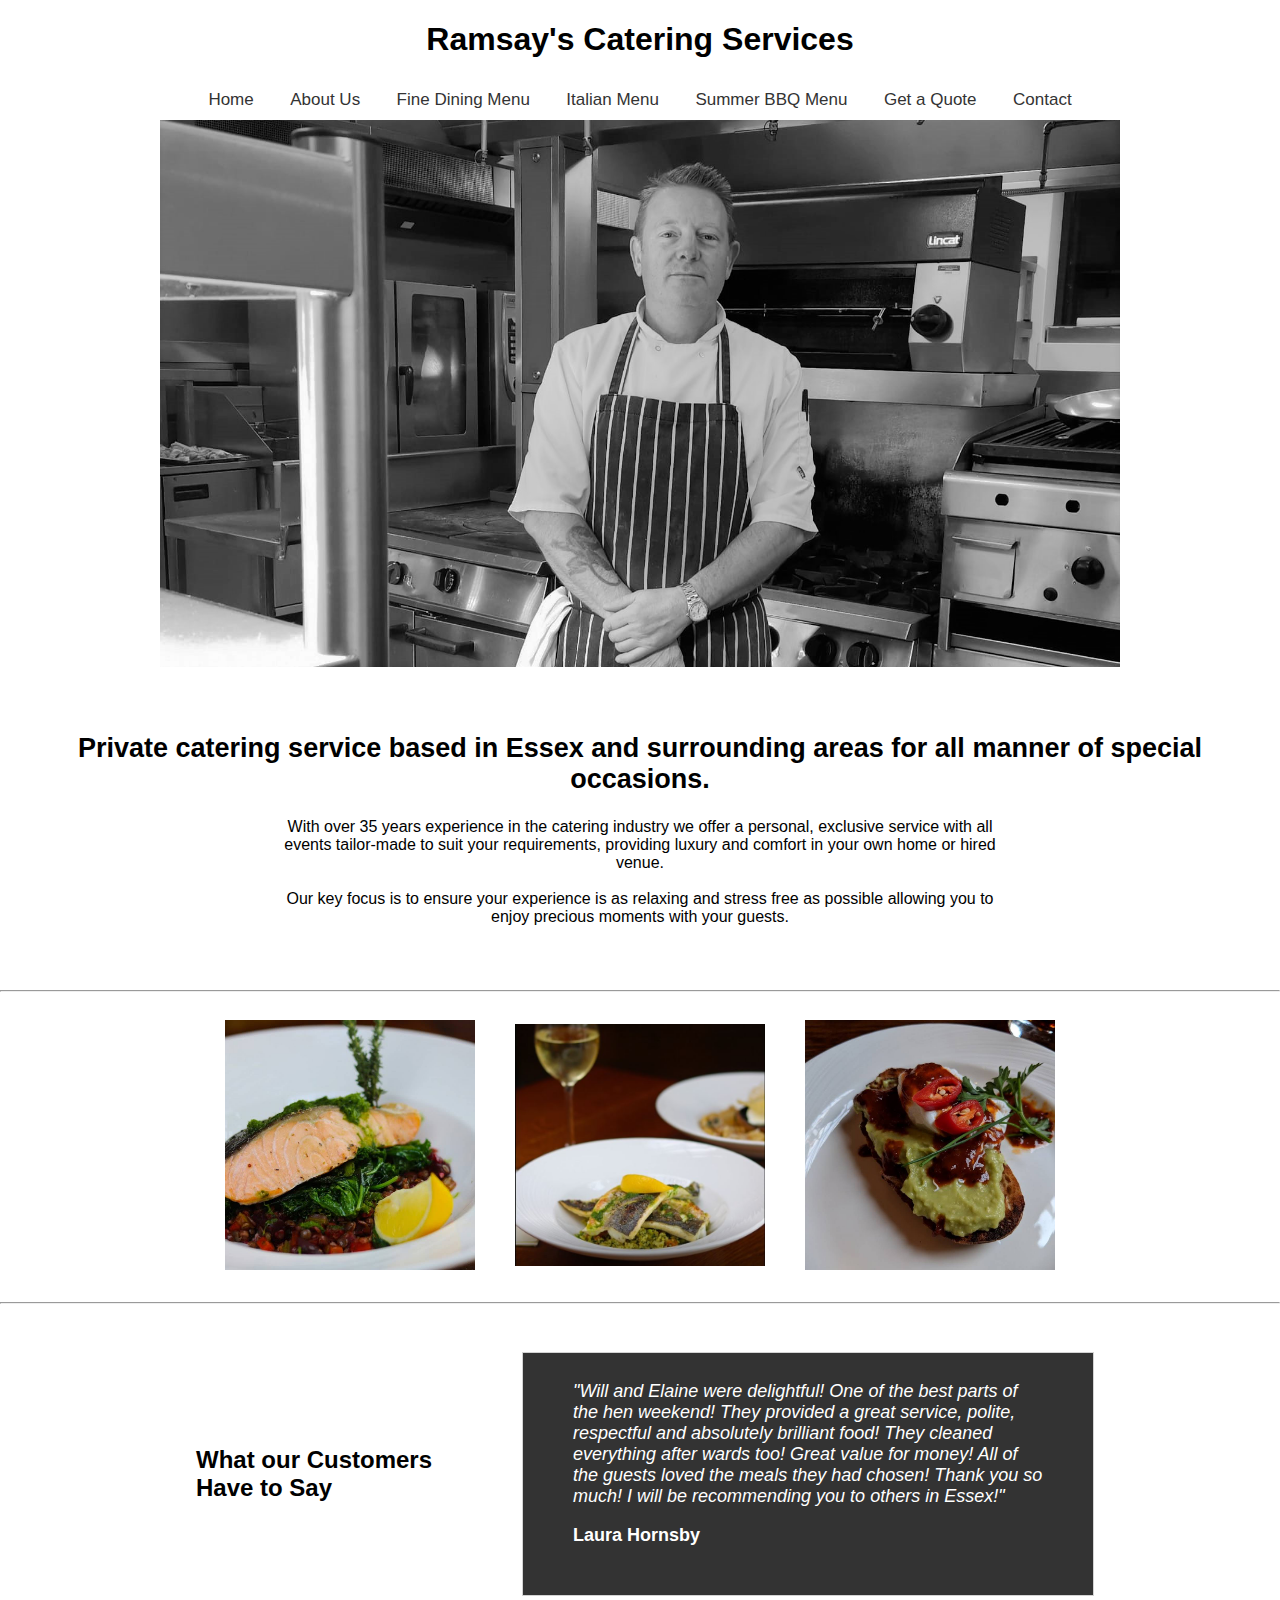
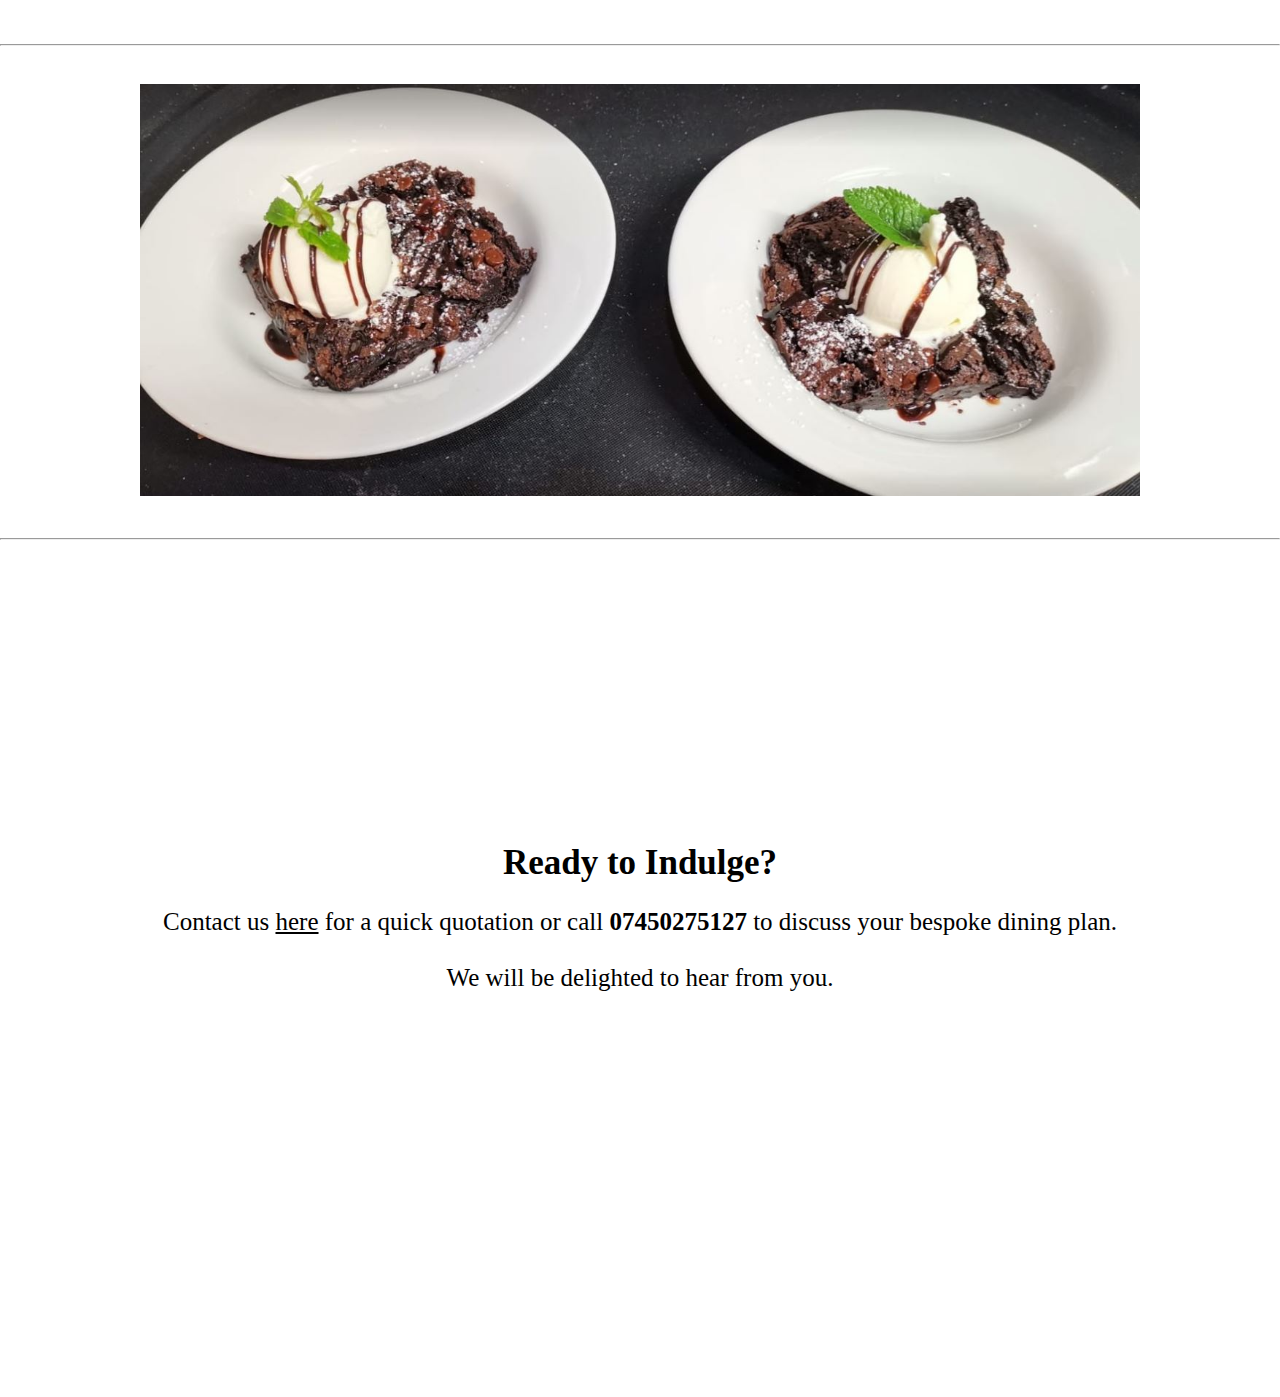
<file: index.html>
<!DOCTYPE html>
<html>
<head>
<title>Ramsay's Catering Services</title>
<link rel="icon" href="imgs/chefhat.png" type="image/png">
<meta name="viewport" content="width=device-width, initial-scale=1">
<link rel="stylesheet" href="https://cdnjs.cloudflare.com/ajax/libs/font-awesome/4.7.0/css/font-awesome.min.css">
<link rel="stylesheet" href="main.css">
<script src="functions.js" type="text/javascript"></script>	
</head>
<style>
.image {
  animation: fadeIn 5s;
}

@keyframes fadeIn {
  from {
    opacity: 0;
  }
  to {
    opacity: 1;
  }
}
</style>

<body>

<div class="headerContainer">
<div class="topnav" id="myTopnav">
  <h1>Ramsay's Catering Services</h1>
  <a href="index.html">Home</a>
  <a href="about.html">About Us</a>

      <a href="menu1.html">Fine Dining Menu</a>
	  <a href="menu3.html">Italian Menu</a>
      <a href="menu2.html">Summer BBQ Menu</a>

  <a href="quoteForm.html">Get a Quote</a>
  <a href="#Contact">Contact</a>
  <a href="javascript:void(0);" style="font-size:15px;" class="icon" onclick="myFunction()">&#9776;</a>
  </div>
  </div>

					<div class="banner" id="image">
						<div class="image">
						  <img src="imgs\mainPic.jpeg" alt="Private chef for catering events in Essex">
							</div>
						</div>
						
						
							<div class="text">
								<h2> Private catering service based in Essex and surrounding areas
								for all manner of special occasions.</h2>
								
								<div class="paraText">
								<p>With over 35 years experience in the catering industry we offer a personal, exclusive service with all events tailor-made to suit your requirements, providing luxury and comfort in your own home or hired venue.
								<br><br> Our key focus is to ensure your experience is as relaxing and stress free as possible allowing you to enjoy precious moments with your guests.
								</p>
						</div>
						</div>
						<hr>
						
					<div class="row">
  <div class="column">
    <img src="imgs/img1.jpg" alt="Salmon dish created by Chef Ramsay, private chef in Essex" style="width:100%">
  </div>
  <div class="column">
    <img src="imgs/Capture.JPG" alt="Sea Bass dish created by Chef Ramsay, private chef in Essex" style="width:100%">
	</div>
	 <div class="column">
    <img src="imgs/img4.jpg" alt="Guacamole, burrata, balsamic on toast - created by Chef Ramsay, private chef in Essex" style="width:100%">
  </div>
  </div>

<hr>

	<div class="row2">
	<div class="column2" style="font-family: Century Gothic, Sans-Serif;
								padding:10px;
								margin:40px;
								float:left;">
				<h2>What our Customers <br>Have to Say</h2></div>
		<div class="column2" style=
					"background:#333;
					max-width:550px;
					float:right;
					font-family: Century Gothic, Sans-Serif;
					font-size:18px;
					color:white;
					padding:10px;
					border:1px solid lightgray;
					margin:40px;">
					<blockquote><i>"Will and Elaine were delightful! One of the best parts of the hen weekend! 
					They provided a great service, polite, respectful and absolutely brilliant food! 
					They cleaned everything after wards too! Great value for money! 
					All of the guests loved the meals they had chosen! Thank you so much! 
					I will be recommending you to others in Essex!"</i><p><strong>Laura Hornsby</strong></p></blockquote><br></div>
								</div>
<hr>
							
<div style="margin-left:auto;margin-right:auto;padding:30px; max-width:1000px;">
<img src="imgs/dessert.JPG" alt="Hot fudge brownie with ice cream - created by Chef Ramsay, private chef in Essex">
</div>

<hr>

<h1 id="Contact" style="font-size:35px;font-family:Century Gothic, Sans-Sans-Serif;text-align:center;padding-top:280px;">Ready to Indulge?</h1>
<p style="font-size:25px;font-family:Century Gothic, Sans-Sans-Serif;text-align:center;padding-bottom:380px;">Contact us <a href="quoteForm.html" style="color:black">here</a> for a quick quotation or call <strong>07450275127</strong> to discuss your bespoke dining plan.
<br><br>We will be delighted to hear from you.</p>

<script>

var header = document.getElementById('image');

function fadeOutOnScroll(element) {
  if (!element) {
    return;
  }
  
  var distanceToTop = window.pageYOffset + element.getBoundingClientRect().top;
  var elementHeight = element.offsetHeight;
  var scrollTop = document.documentElement.scrollTop;
  
  var opacity = 1;
  
  if (scrollTop > distanceToTop) {
    opacity = 1 - (scrollTop - distanceToTop) / elementHeight;
  }
  
  if (opacity >= 0) {
    element.style.opacity = opacity;
  }
}

function scrollHandler() {
  fadeOutOnScroll(header);
}

window.addEventListener('scroll', scrollHandler);

</script>

</body>
</html>
</file>
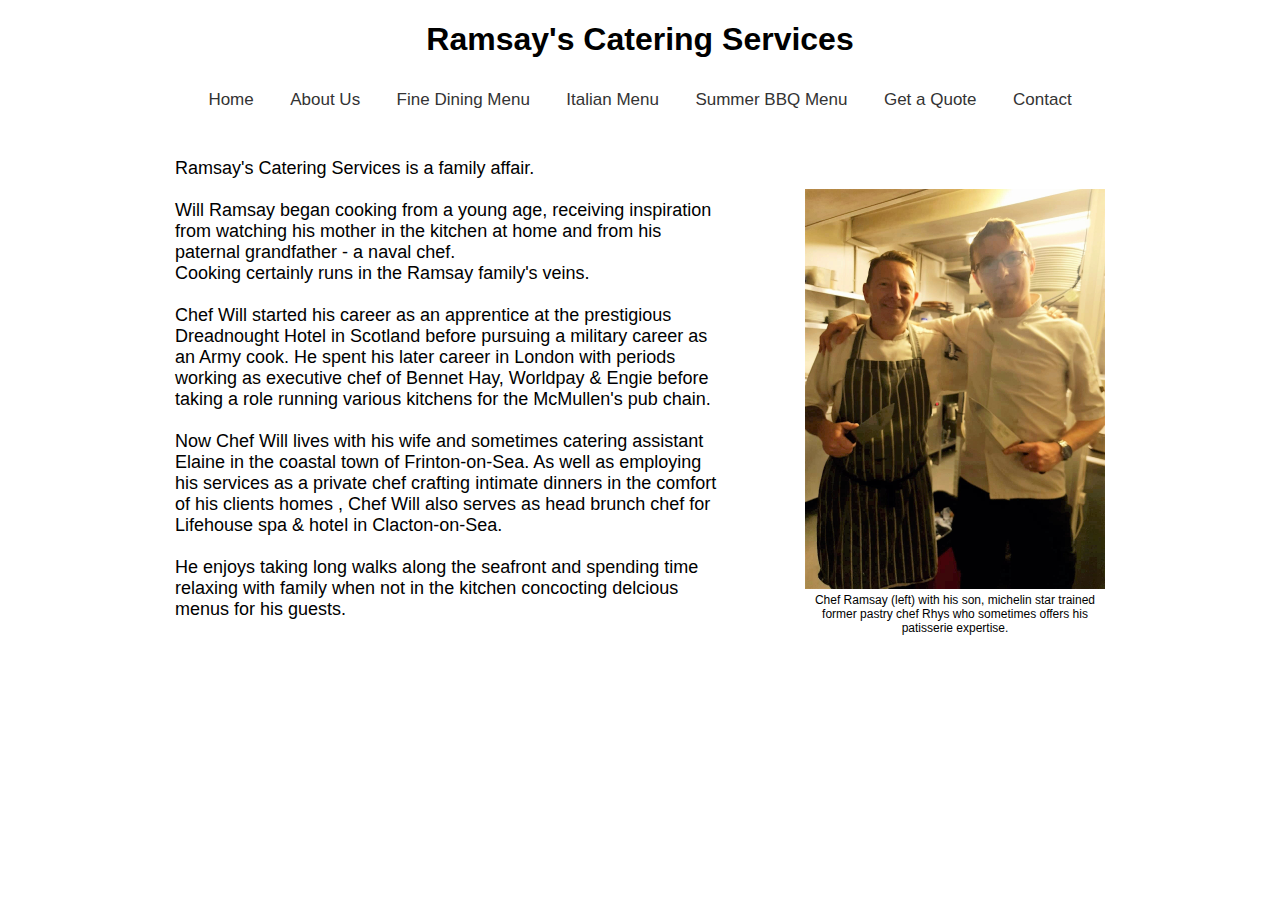
<file: about.html>
<!DOCTYPE html>
<html>
<head>
<title>Ramsay's Catering Services - About</title>
<link rel="icon" href="imgs/chefhat.png" type="image/png">
<meta name="viewport" content="width=device-width, initial-scale=1">
<link rel="stylesheet" href="https://cdnjs.cloudflare.com/ajax/libs/font-awesome/4.7.0/css/font-awesome.min.css">
<link rel="stylesheet" href="main.css">
<script src="functions.js" type="text/javascript"></script>	
</head>
<body>

<div class="headerContainer">
<div class="topnav" id="myTopnav">
  <h1>Ramsay's Catering Services</h1>
  <a href="index.html">Home</a>
  <a href="about.html">About Us</a>

      <a href="menu1.html">Fine Dining Menu</a>
	  <a href="menu3.html">Italian Menu</a>
      <a href="menu2.html">Summer BBQ Menu</a>

  <a href="quoteForm.html">Get a Quote</a>
  <a href="index.html#Contact">Contact</a>
  <a href="javascript:void(0);" style="font-size:15px;" class="icon" onclick="myFunction()">&#9776;</a>
  </div>
  </div>
  
<div class="row2">
		<div class="column2" style=
					"background:#ffffff;
					max-width:550px;
					float:right;
					font-family: Century Gothic, Sans-Serif;
					font-size:18px;
					color:black;
					padding-top:100px;
					margin:40px;">
					<p>Ramsay's Catering Services is a family affair. <br>
					<br>Will Ramsay began cooking from a young age, receiving inspiration from watching his mother in the kitchen at home and from his paternal grandfather - a naval chef.<br> Cooking certainly runs in the Ramsay family's veins. <br>
					<br>Chef Will started his career as an apprentice at the prestigious Dreadnought Hotel in Scotland before pursuing a military career as an Army cook. He spent his later career in London with periods working as executive chef of Bennet Hay, 
					Worldpay & Engie before taking a role running various kitchens for the McMullen's pub chain.<br>
					<br>Now Chef Will lives with his wife and sometimes catering assistant Elaine in the coastal town of Frinton-on-Sea. As well as employing his services as a private chef crafting intimate dinners in the comfort of his clients homes
					, Chef Will also serves as head brunch chef for Lifehouse spa & hotel in Clacton-on-Sea.<br>
					<br>He enjoys taking long walks along the seafront and spending time relaxing with family when not in the kitchen concocting delcious menus for his guests.</p>
					</div>
					<figure>
			<div class="column2" style="float:left; min-width:200px;max-width:300px; max-height:300px;">
				<img src="imgs/duo.jpg" alt="Private chef for catering events & special occasions in Essex">	
					<figcaption style="font-family:Century Gothic, Sans-Serif; text-align:center; font-size:12px;">Chef Ramsay (left) with his son, michelin star trained former pastry chef Rhys who sometimes offers his patisserie expertise.</figcaption>				

					</div>  
					</figure>
					
				
  
 </body>
 <html>
</file>
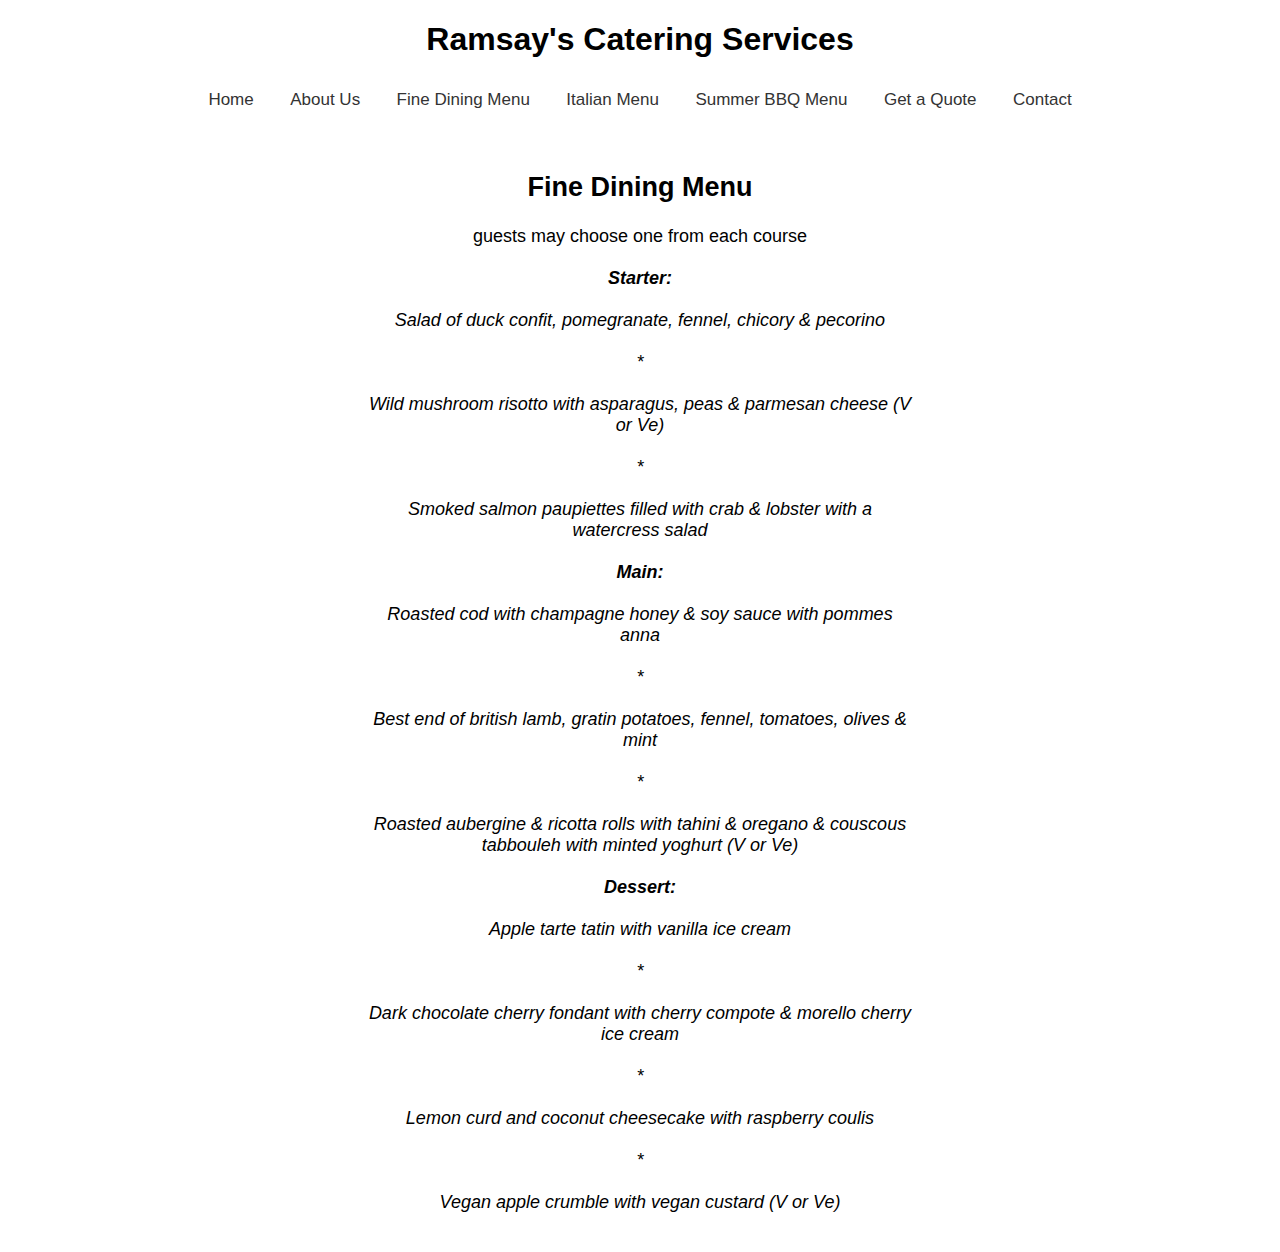
<file: menu1.html>
<!DOCTYPE html>
<html>
<head>
<title>Ramsay's Catering Services - Fine Dining Menu</title>
<link rel="icon" href="imgs/chefhat.png" type="image/png">
<meta name="viewport" content="width=device-width, initial-scale=1">
<link rel="stylesheet" href="https://cdnjs.cloudflare.com/ajax/libs/font-awesome/4.7.0/css/font-awesome.min.css">
<link rel="stylesheet" href="main.css">
<script src="functions.js" type="text/javascript"></script>	
</head>
<body>

<div class="headerContainer">
<div class="topnav" id="myTopnav">
  <h1>Ramsay's Catering Services</h1>
  <a href="index.html">Home</a>
  <a href="about.html">About Us</a>

      <a href="menu1.html">Fine Dining Menu</a>
	  <a href="menu3.html">Italian Menu</a>
      <a href="menu2.html">Summer BBQ Menu</a>

  <a href="quoteForm.html">Get a Quote</a>
  <a href="index.html#Contact">Contact</a>
  <a href="javascript:void(0);" style="font-size:15px;" class="icon" onclick="myFunction()">&#9776;</a>
  </div>
  </div>
  
<div style=			"background:#ffffff;
					max-width:550px;
					float:center;
					margin-right:auto;
					margin-left:auto;
					text-align:center;
					font-family: Century Gothic, Sans-Serif;
					font-size:18px;
					color:black;
					padding-top:150px;">
					<h2 id="menu3_title"><strong>Fine Dining Menu</strong></h2>
					<p id="menu3_content">guests may choose one from each course<br>
					<i><br><strong>Starter:</strong><br><br>
					Salad of duck confit, pomegranate, fennel, chicory & pecorino<br><br>*<br><br>
					Wild mushroom risotto with asparagus, peas & parmesan cheese (V or Ve)<br><br>*<br><br>
					Smoked salmon paupiettes filled with crab & lobster with a watercress salad<br><br>
					<strong>Main:</strong><br><br>
					Roasted cod with champagne honey & soy sauce with pommes anna<br><br>*<br><br>
					Best end of british lamb, gratin potatoes, fennel, tomatoes, olives & mint<br><br>*<br><br>
					Roasted aubergine & ricotta rolls with tahini & oregano & couscous tabbouleh with minted yoghurt (V or Ve)<br><br>
					<strong>Dessert:</strong><br><br>
					Apple tarte tatin with vanilla ice cream<br><br>*<br><br>
					Dark chocolate cherry fondant with cherry compote & morello cherry ice cream<br><br>*<br><br>
					Lemon curd and coconut cheesecake with raspberry coulis<br><br>*<br><br>
					Vegan apple crumble with vegan custard (V or Ve)<br><br></i></p>
					</div>
				
  
 </body>
 <html>
</file>
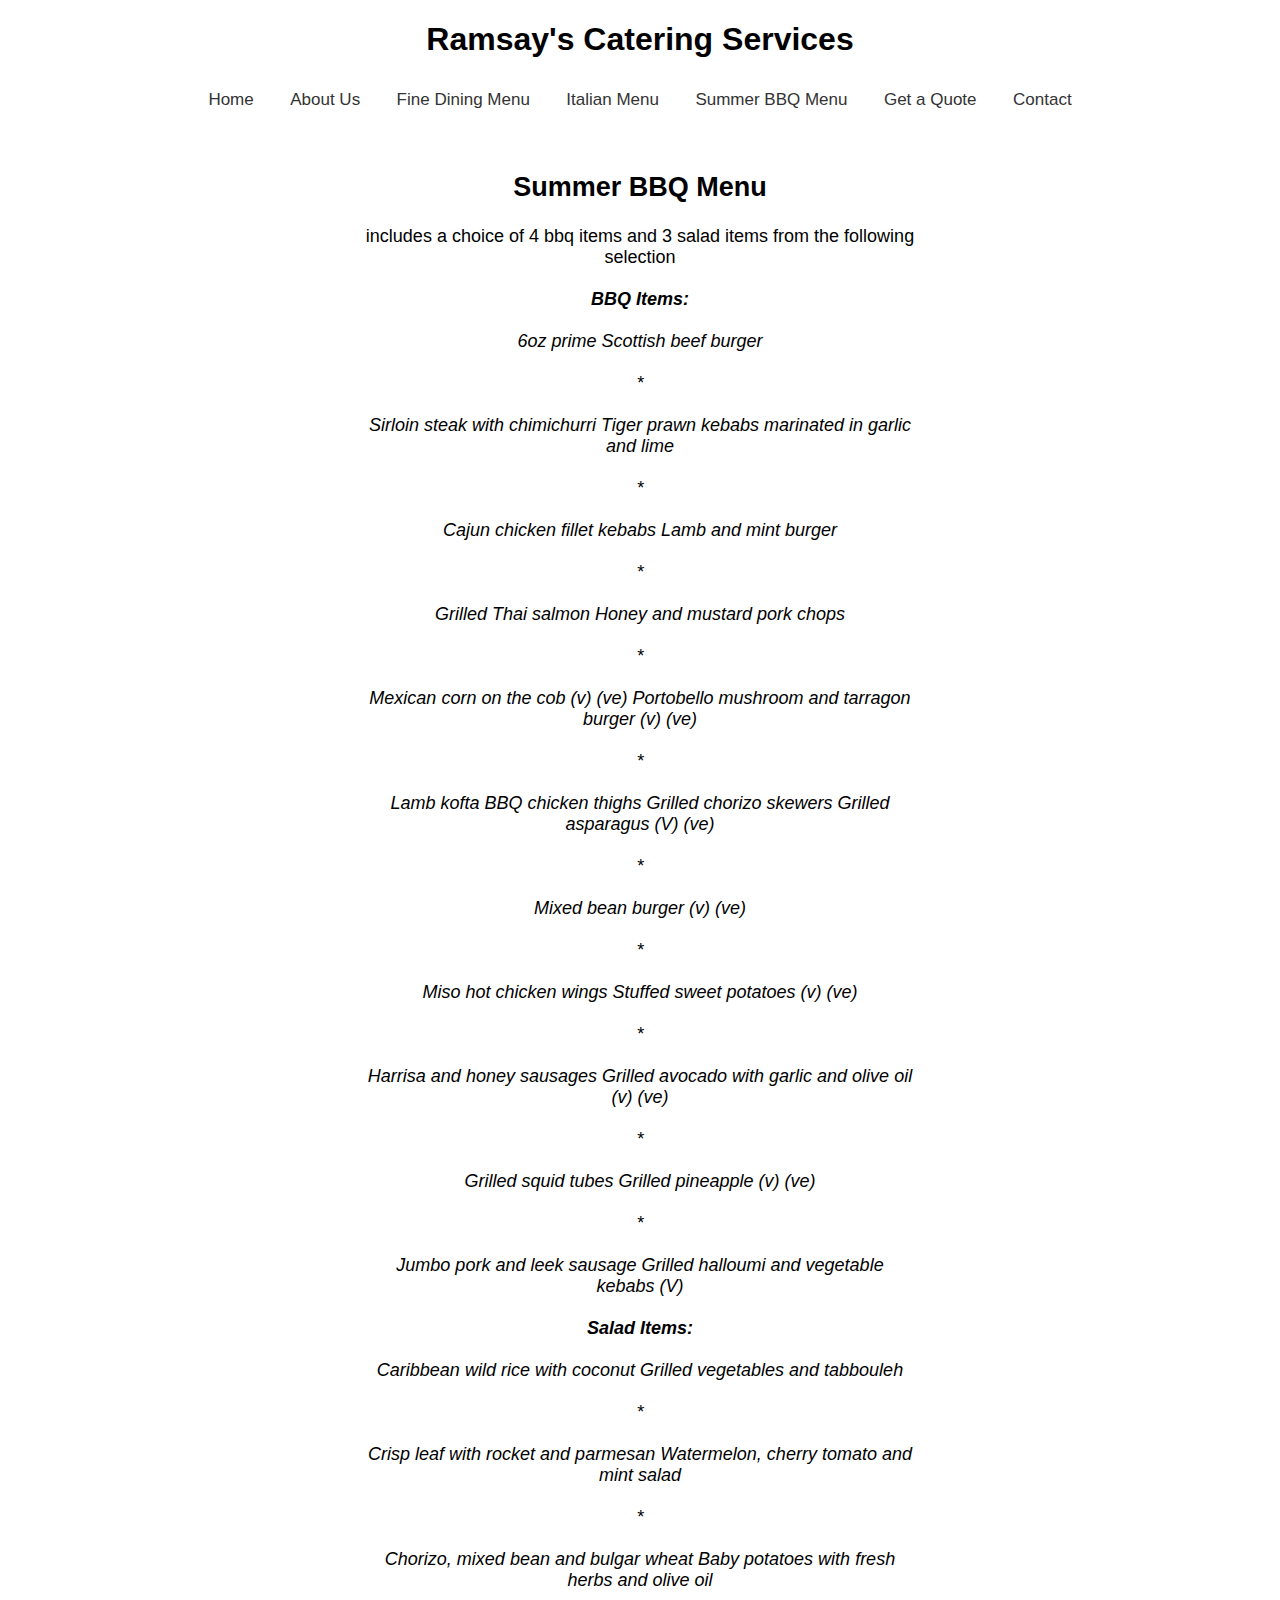
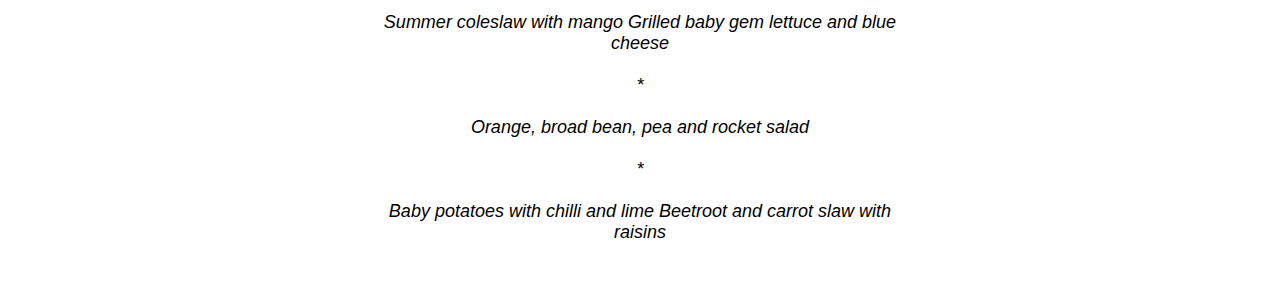
<file: menu2.html>
<!DOCTYPE html>
<html>
<head>
<title>Ramsay's Catering Services - Summer BBQ Menu</title>
<link rel="icon" href="imgs/chefhat.png" type="image/png">
<meta name="viewport" content="width=device-width, initial-scale=1">
<link rel="stylesheet" href="https://cdnjs.cloudflare.com/ajax/libs/font-awesome/4.7.0/css/font-awesome.min.css">
<link rel="stylesheet" href="main.css">
<script src="functions.js" type="text/javascript"></script>	
</head>
<body>

<div class="headerContainer">
<div class="topnav" id="myTopnav">
  <h1>Ramsay's Catering Services</h1>
  <a href="index.html">Home</a>
  <a href="about.html">About Us</a>

	      <a href="menu1.html">Fine Dining Menu</a>
	  <a href="menu3.html">Italian Menu</a>
      <a href="menu2.html">Summer BBQ Menu</a>
	
  <a href="quoteForm.html">Get a Quote</a>
  <a href="index.html#Contact">Contact</a>
  <a href="javascript:void(0);" style="font-size:15px;" class="icon" onclick="myFunction()">&#9776;</a>
  </div>
  </div>
  
<div style=			"background:#ffffff;
					max-width:550px;
					float:center;
					margin-right:auto;
					margin-left:auto;
					text-align:center;
					font-family: Century Gothic, Sans-Serif;
					font-size:18px;
					color:black;
					padding-top:150px;">
					<h2 id="menu3_title"><strong>Summer BBQ Menu</strong></h2>
					<p id="menu3_content">includes a choice of 4 bbq items and 3 salad items from the following selection<br>
					<i><br><strong>BBQ Items:</strong><br><br>
					6oz prime Scottish beef burger<br><br>*<br><br>
					Sirloin steak with chimichurri Tiger prawn kebabs marinated in garlic and lime<br><br>*<br><br>
					Cajun chicken fillet kebabs Lamb and mint burger<br><br>*<br><br>
					Grilled Thai salmon Honey and mustard pork chops<br><br>*<br><br>
					Mexican corn on the cob (v) (ve) Portobello mushroom and tarragon burger (v) (ve)<br><br>*<br><br>
					Lamb kofta BBQ chicken thighs Grilled chorizo skewers Grilled asparagus (V) (ve)<br><br>*<br><br>
					Mixed bean burger (v) (ve)<br><br>*<br><br>
					Miso hot chicken wings Stuffed sweet potatoes (v) (ve)<br><br>*<br><br>
					Harrisa and honey sausages Grilled avocado with garlic and olive oil (v) (ve)<br><br>*<br><br>
					Grilled squid tubes Grilled pineapple (v) (ve)<br><br>*<br><br>
					Jumbo pork and leek sausage Grilled halloumi and vegetable kebabs (V)<br><br>
					<strong>Salad Items:</strong><br><br>
					Caribbean wild rice with coconut Grilled vegetables and tabbouleh<br><br>*<br><br>
					Crisp leaf with rocket and parmesan Watermelon, cherry tomato and mint salad<br><br>*<br><br>
					Chorizo, mixed bean and bulgar wheat Baby potatoes with fresh herbs and olive oil<br><br>
					Summer coleslaw with mango Grilled baby gem lettuce and blue cheese<br><br>*<br><br>
					Orange, broad bean, pea and rocket salad<br><br>*<br><br>
					Baby potatoes with chilli and lime Beetroot and carrot slaw with raisins<br><br></i></p>
					</div>
									
  
 </body>
 <html>
</file>
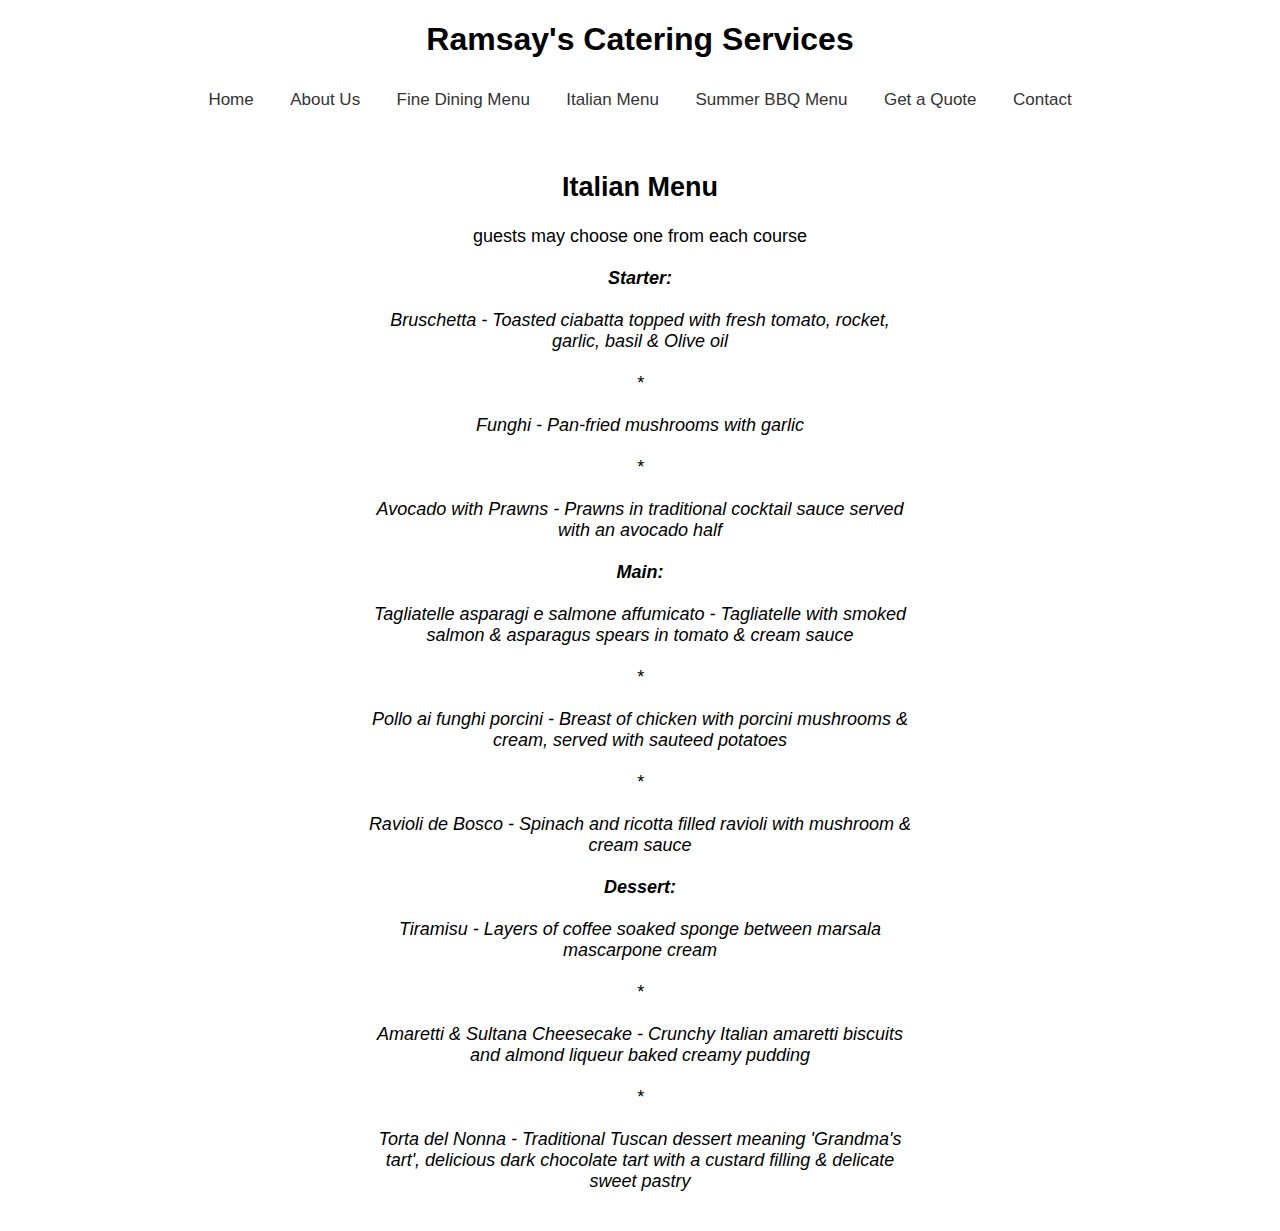
<file: menu3.html>
<!DOCTYPE html>
<html>
<head>
<title>Ramsay's Catering Services - Italian Menu</title>
<link rel="icon" href="imgs/chefhat.png" type="image/png">
<meta name="viewport" content="width=device-width, initial-scale=1">
<link rel="stylesheet" href="https://cdnjs.cloudflare.com/ajax/libs/font-awesome/4.7.0/css/font-awesome.min.css">
<link rel="stylesheet" href="main.css">
<script src="functions.js" type="text/javascript"></script>	

</head>
<body>

<div class="headerContainer">
<div class="topnav" id="myTopnav">
  <h1>Ramsay's Catering Services</h1>
  <a href="index.html">Home</a>
  <a href="about.html">About Us</a>
      <a href="menu1.html">Fine Dining Menu</a>
	  <a href="menu3.html">Italian Menu</a>
      <a href="menu2.html">Summer BBQ Menu</a>
  <a href="quoteForm.html">Get a Quote</a>
  <a href="index.html#Contact">Contact</a>
  <a href="javascript:void(0);" style="font-size:15px;" class="icon" onclick="myFunction()">&#9776;</a>
  </div>
  </div>
  
<div style=			"background:#ffffff;
					max-width:550px;
					float:center;
					margin-right:auto;
					margin-left:auto;
					text-align:center;
					font-family: Century Gothic, Sans-Serif;
					font-size:18px;
					color:black;
					padding-top:150px;">
					<h2 id="menu3_title"><strong>Italian Menu</strong></h2>
					<p id="menu3_content">guests may choose one from each course<br>
					<i><br><strong>Starter:</strong><br><br>
					Bruschetta - Toasted ciabatta topped with fresh tomato, rocket, garlic, basil & Olive oil<br><br>*<br><br>
					Funghi - Pan-fried mushrooms with garlic<br><br>*<br><br>
					Avocado with Prawns - Prawns in traditional cocktail sauce served with an avocado half<br><br>
					<strong>Main:</strong><br><br>
					Tagliatelle asparagi e salmone affumicato - Tagliatelle with smoked salmon & asparagus spears in tomato & cream sauce<br><br>*<br><br>
					Pollo ai funghi porcini - Breast of chicken with porcini mushrooms & cream, served with sauteed potatoes<br><br>*<br><br>
					Ravioli de Bosco - Spinach and ricotta filled ravioli with mushroom & cream sauce<br><br>
					<strong>Dessert:</strong><br><br>
					Tiramisu - Layers of coffee soaked sponge between marsala mascarpone cream<br><br>*<br><br>
					Amaretti & Sultana Cheesecake - Crunchy Italian amaretti biscuits and almond liqueur baked creamy pudding<br><br>*<br><br>
					Torta del Nonna - Traditional Tuscan dessert meaning 'Grandma's tart', delicious dark chocolate tart with a custard filling & delicate sweet pastry<br><br></i></p>
					</div>
									
  
 </body>
 <html>
</file>
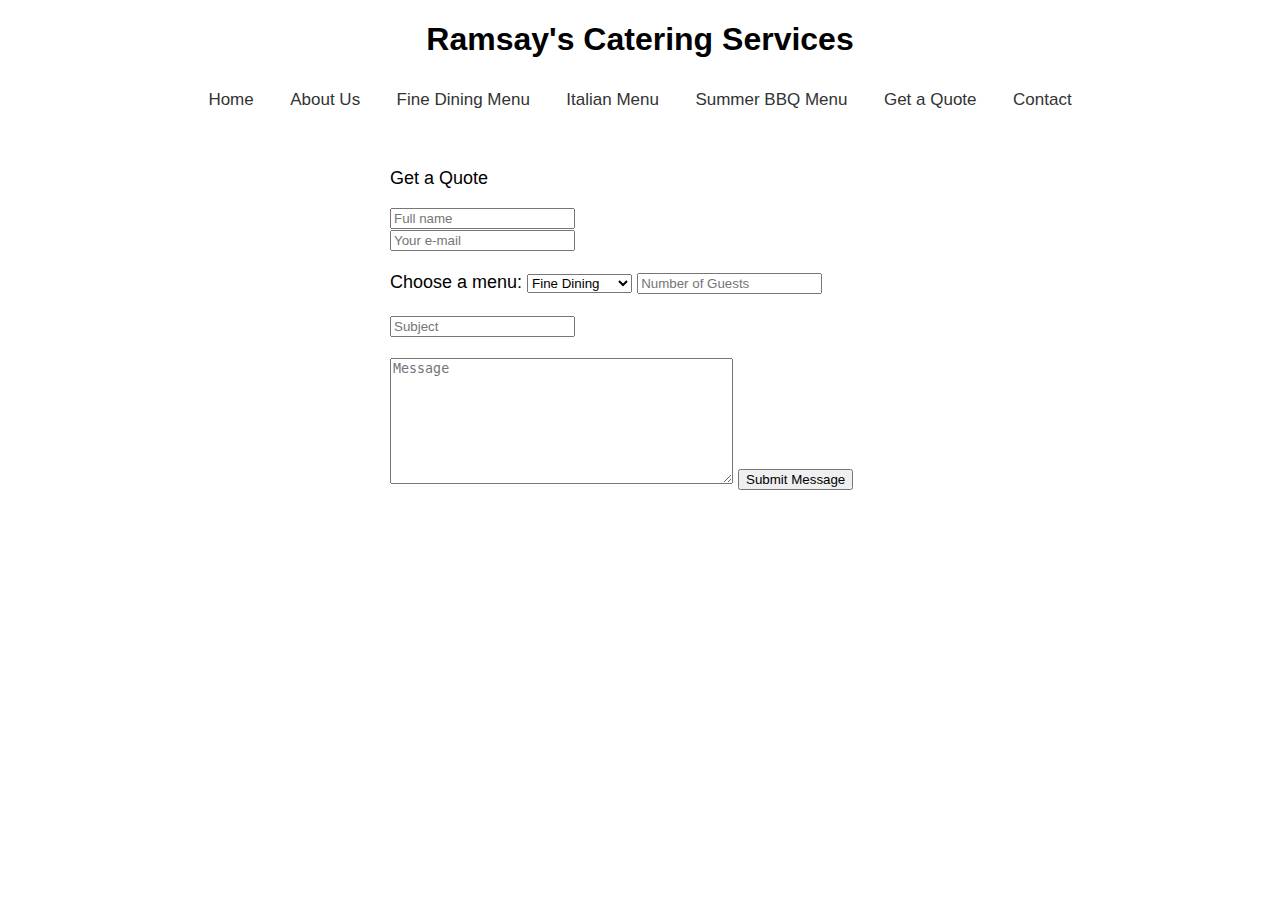
<file: quoteForm.html>
<!DOCTYPE html>
<html>
<head>
<title>Ramsay's Catering Services - Get a Quote</title>
<link rel="icon" href="imgs/chefhat.png" type="image/png">
<meta name="viewport" content="width=device-width, initial-scale=1">
<link rel="stylesheet" href="https://cdnjs.cloudflare.com/ajax/libs/font-awesome/4.7.0/css/font-awesome.min.css">
<link rel="stylesheet" href="main.css">
<script src="functions.js" type="text/javascript"></script>	
</head>
<body>

<div class="headerContainer">
<div class="topnav" id="myTopnav">
  <h1>Ramsay's Catering Services</h1>
  <a href="index.html">Home</a>
  <a href="about.html">About Us</a>
      <a href="menu1.html">Fine Dining Menu</a>
	  <a href="menu3.html">Italian Menu</a>
      <a href="menu2.html">Summer BBQ Menu</a>
  <a href="quoteForm.html">Get a Quote</a>
  <a href="index.html#Contact">Contact</a>
  <a href="javascript:void(0);" style="font-size:15px;" class="icon" onclick="myFunction()">&#9776;</a>
  </div>
  </div>
  
  <div class="fcf-body" style="
					max-width:500px;
					background:#ffffff;
					float:center;
					text-align:left;
					margin-right:auto;
					margin-left:auto;
					font-family: Century Gothic, Sans-Serif;
					font-size:18px;
					color:black;
					padding-top:150px;">

	<main>
		<p>Get a Quote</p>
		<form class="contact-form" action="contactform.php" method="POST">
			<input type="text" name="name" placeholder="Full name" required><br>
			<input type="email" name="mail" placeholder="Your e-mail" required><br>
			<label for="menu"><br>Choose a menu:</label>
				<select id="menu" name="menu">
					<option value="Fine Dining"> Fine Dining</option>
					<option value="Italian"> Italian</option>
					<option value="Summer BBQ"> Summer BBQ</option>
					<option value="Bespoke"> Bespoke</option>
				</select>	
			<input type="number" name="guests" placeholder="Number of Guests"><br><br>	
			<input type="text" name="subject" placeholder="Subject"><br><br>
			<textarea name="message" rows="8" cols="40" placeholder="Message" required></textarea>
			<button type="submit" name="submit">Submit Message</button>

    </div>
	</form>

 
</body>
</html>
</file>
<file: main.css>
body {margin:0;font-family:Arial}

@keyframes fadeIn {
  from {
    opacity: 0;
  }
  to {
    opacity: 1;
  }
}

.image {
  animation: fadeIn 3s 3s both;
}

.banner{
  display: flex;
  align-items: center;
  justify-content: center;
  
}

img{width:100%; max-height:1000px;}

.image {
  flex-basis: 75%;
}

.text {
  padding-top:40px;
  font-size: 18px;
  text-align:center;
  font-family: Century Gothic, sans-serif;
  padding-left:5%;
  padding-right:5%;

}

.paraText {
	padding-left:18%;
	padding-right:18%;
	padding-bottom:40px;
	font-size: 16px;
	font-family: Century Gothic, sans-serif;

	}

.row {
  display: flex;
  align-items: center;
  justify-content: center;
  }
  
 .row img { 	
  max-width:250px;
  max-height:250px;

}

.column {
  padding:20px;
 
}

.row2 {
  display: flex;
  align-items: center;
  justify-content: center;
  }

.headerContainer {

	position: fixed;
	top:0;
	width:100%;
	z-index: 999;
	}

.topnav {
  overflow: hidden;
  background-color: #ffffff;
  text-align:center;
  font-family: Century Gothic, sans-serif;
   
}

.topnav a {

  display: inline-block;
  color: #333;
  padding: 10px 16px;
  text-decoration: none;
  font-size: 17px;

}

.topnav .icon {
  display: none;
}

.dropdown {

  display: inline-block;
  font-family: Century Gothic, sans-serif;
 

}

.dropdown .dropbtn {
  font-size: 17px;    
  border: none;
  outline: none;
  color: black;
  padding: 10px 16px;
  background-color: inherit;
  font-family: inherit;
  margin: 0;
}

.dropdown-content {
  display: none;
  position: absolute;
  background-color: #f9f9f9;
  min-width: 160px;
  box-shadow: 0px 8px 16px 0px rgba(0,0,0,0.2);
  z-index: 1;
}

.dropdown-content a {
  float: none;
  color: black;
  padding: 12px 16px;
  text-decoration: none;
  display: block;
  text-align: left;
}

.topnav a:hover, .dropdown:hover .dropbtn {
  background-color: #333;
  color: white;
}

.dropdown-content a:hover {
  background-color: #333;
  color: white;
}

.dropdown:hover .dropdown-content {
  display: block;
}  
.banner {

  /* Create the parallax scrolling effect */
  background-attachment: fixed;
  background-position: left;
  background-repeat: no-repeat;
  background-size: 100% 200px;
}
@media screen and (max-width: 600px) {
  .topnav a:not(:first-child), .dropdown .dropbtn {
    display: none;
  }
  .topnav a.icon {
    float: right;
    display: block;
  }
}

@media screen and (max-width: 600px) {
	img {
	padding-top:150px; 
	}
  .topnav.responsive {position: relative;}
  .column{padding:10px;}
  .row {
	display:block;}
	.row2{display:block;}
  .topnav.responsive .icon {
    position: absolute;
    right: 0;
    top: 0;
  }
  .topnav.responsive a {
    float: none;
    display: inline-block;
    text-align: left;
  }
  .topnav.responsive .dropdown {float: none;}
  .topnav.responsive .dropdown-content {position: relative;}
  .topnav.responsive .dropdown .dropbtn {
    display: block;
    width: 100%;
    text-align: left;
  }
}
</file>
